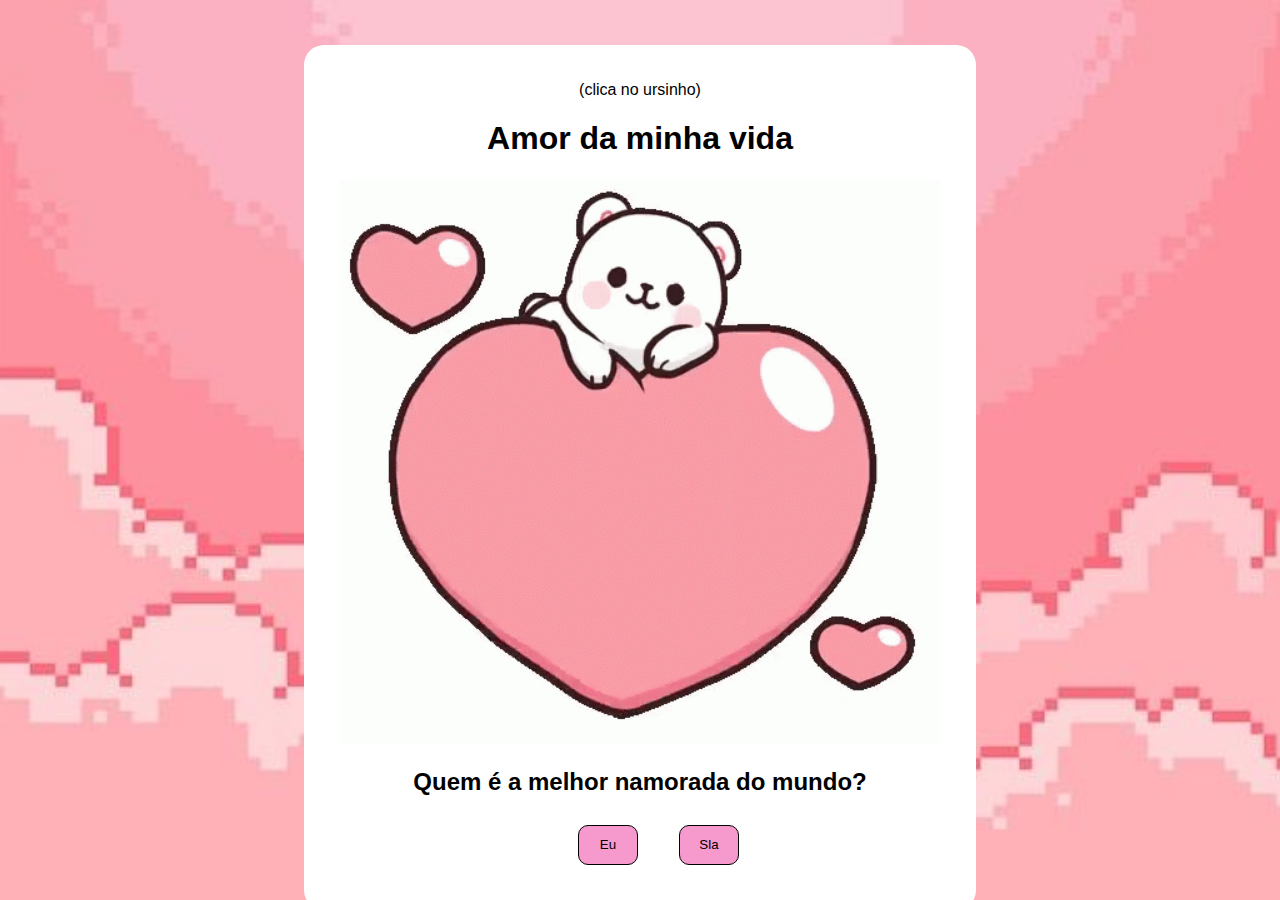
<file: index.html>
<!DOCTYPE html>
<html lang="pt-br">
<head>
    <meta charset="UTF-8">
    <meta name="viewport" content="width=device-width, initial-scale=1.0">
    <link rel="stylesheet" href="style.css">
    <link rel="stylesheet" href="background.css">
    <title>Love</title>
</head>
<body>
    <audio id="audio" loop>
        <source src="./audio/chipi chipi chapa chapa dubi dubi daba daba.mp3" type="audio/mp3">
    </audio>

    <div class="bg_heart">
        <div class="box">
            <div class="painel">
                <a>(clica no ursinho)</a>
                <h1>Amor da minha vida</h1> 
                <div class="imagem" onclick="playAudio()"><img src="./img/milk-and-mocha-love.gif" alt="gif fofo de coração" width="550vw" height="500vh"></div>
                <h2>Quem é a melhor namorada do mundo?</h2>
                <button onclick="OutraTela()" id="eu">Eu</button>
                <button onmouseover="fuja()" id="sla">Sla</button>
            </div>
        </div>
    </div>

    <script src="script.js"></script>
    <script src="background.js"></script>
    <script src="jquery-3.7.1.js"></script>
</body>
</html>
</file>
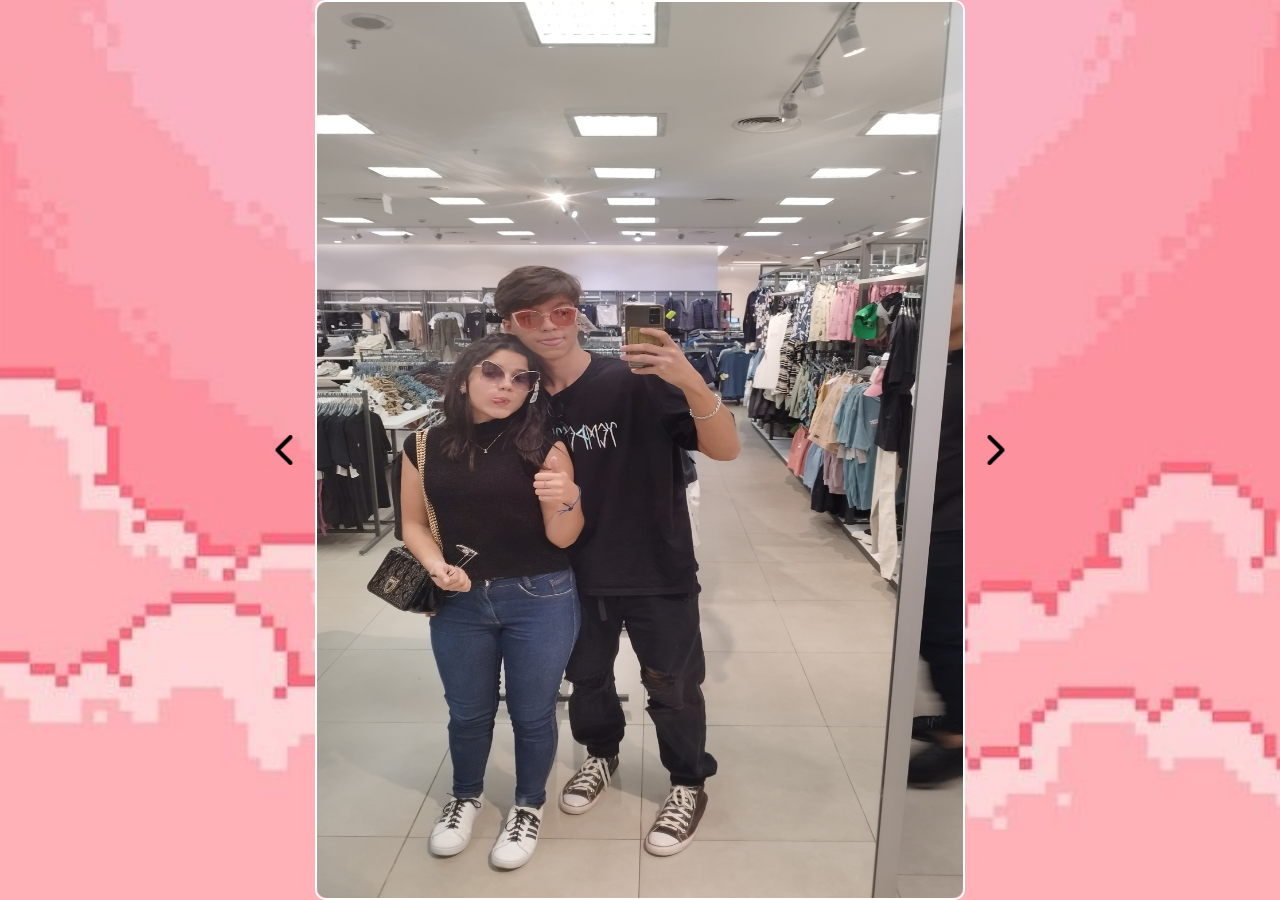
<file: index2.html>
<!DOCTYPE html>
<html lang="pt-br">
<head>
    <meta charset="UTF-8">
    <meta name="viewport" content="width=device-width, initial-scale=1.0">
    <link rel="stylesheet" href="style2.css">
    <link rel="stylesheet" href="background.css">
    <title>Love</title>
</head>
<body>
    <audio id="audio" loop>
        <source src="./audio/my love mine all mine.mp3" type="audio/mp3">
    </audio>

    </audio>
    <div class="bg_heart">
    <div class="container-slider">
        <button id="return-button"> <img src="./img/arrow-icon.png" alt="return-button"></button>
        <div class="container-imgs">
            <img src="./img/amor-img3.jpg" alt="Foto fofa" class="slider on">
            <img src="./img/amor-img4.jpg" alt="foto fofa" class="slider">
            <img src="./img/amor-img2.jpg" alt="foto fofa" class="slider">
            <img src="./img/amor-img1.jpg" alt="foto fofa" class="slider">
            <img src="./img/amor-img11.jpg" alt="foto fofa" class="slider">
            <img src="./img/amor-img12.jpg" alt="foto fofa" class="slider">
            <img src="./img/amor-img7.jpg" alt="foto fofa" class="slider">
            <img src="./img/amor-img8.jpg" alt="foto fofa" class="slider">
            <img src="./img/amor-img5.jpg" alt="foto fofa" class="slider">
        </div>
        <button onclick ="playAudio()" id="next-button"><img src="./img/arrow-icon.png" alt="next-button"></button>
    </div>
    </div>
    </div>
    <script src="script2.js"></script>
    <script src="background.js"></script>
    <script src="jquery-3.7.1.js"></script>
</body>
</html>
</file>
<file: style.css>
body {
  margin: 0;
  padding: 0;
  background-color: #f699cd;
}

.box {
  padding-top: 5vh;
}

.painel {
  margin: auto;
  background-color: white;
  width: 80%;
  max-width: 600px; /* Defina um valor máximo para o tamanho do painel */
  height: auto;
  border-radius: 20px;
  text-align: center;
  padding: 4vh;
  font-family: 'Franklin Gothic Medium', 'Arial Narrow', Arial, sans-serif;
}

#eu {
  width: 3.75rem;
  height: 2.5rem;
  background-color: #f699cd;
  border: 1px solid rgb(0, 0, 0);
  color: rgb(0, 0, 0);
  border-radius: 0.625rem;
  margin: 1vh;
  margin-left: -2.5vw;
  margin-right: 2.5vw;
}
#sla {
  width: 3.75rem;
  height: 2.5rem;
  background-color: #f699cd;
  border: 1px solid rgb(0, 0, 0);
  color: rgb(0, 0, 0);
  border-radius: 0.625rem;
  margin: 1vh;
  position: absolute;
}

.imagem img {
  width: 100%;
  height: auto;
}

button:hover {
  cursor: pointer;
  transition: .35s;
  transform: scale(1.1);
}

@media (min-width: 768px) {
  .painel {
      width: 60%;
  }
}
@media (max-width: 768px) {
  #eu {
    width: 3.75rem;
    height: 2.5rem;
    background-color: #f699cd;
    border: 1px solid rgb(0, 0, 0);
    color: rgb(0, 0, 0);
    border-radius: 0.625rem;
    margin: 1vh;
    margin-left: -20vw;
    margin-right: 2.5vw;
  }
}
</file>
<file: background.css>
html,body{height:100%}
.bg_heart{position:relative;top:0;left:0;width:100%;height:100%;overflow:hidden;background-color:#f699cd;background-image: url(./img/background-Cloud.jpg); 
  background-repeat: no-repeat;background-size:cover; background-position: center center;}

.heart{position:absolute;top:-50%;-webkit-transform:rotate(-45deg);-moz-transform:rotate(-45deg);-m-transform:rotate(-45deg);transform:rotate(-45deg)}
.heart:before{position:absolute;top:-50%;left:0;display:block;content:"";width:100%;height:100%;background:inherit;border-radius:100%;}
.heart:after{position:absolute;top:0;right:-50%;display:block;content:"";width:100%;height:100%;background:inherit;border-radius:100%;}

@-webkit-keyframes love {
  0%{top:110%}
}
@-moz-keyframes love {
  0%{top:110%}
}
@-ms-keyframes love {
  0%{top:110%}
}
@keyframes love {
  0%{top:110%}
}
</file>
<file: style2.css>
*{
    margin: 0;
    padding: 0;
    box-sizing: border-box;
}

.container-slider{
    display: flex;
    width: 100%;
    height: 100%;
    min-height: 100vh;
    align-items: center;
    justify-content: center;
    gap: 1rem;
}

.container-imgs{
    position: relative;
    display: flex;
    align-items: center;
    justify-content: center;
    border: 2px solid white;
    border-radius: 10px;
    width: 650px;
    height: 900px;
}

.slider{
    opacity: 0;
    transition: opacity .2s; 
    position: absolute;
    width: 100%;
    height: 100%;
    border-radius: 10px;
}

.on{
    opacity: 1;
}
#next-button, #return-button{
    width: 30px;
    height: 30px;
    border: none;
    background-color: transparent;
    cursor: pointer;
}

#return-button{
    transform: rotate(180deg);
}

#next-button img, #return-button img{
    width: 100%;
    height: 100%;
}

@media (max-width: 768px) {
    .container-imgs{
        position: relative;
        display: flex;
        align-items: center;
        justify-content: center;
         margin-bottom: 4rem;
        width: 300px;
        height: 400px;
    }
}
</file>
